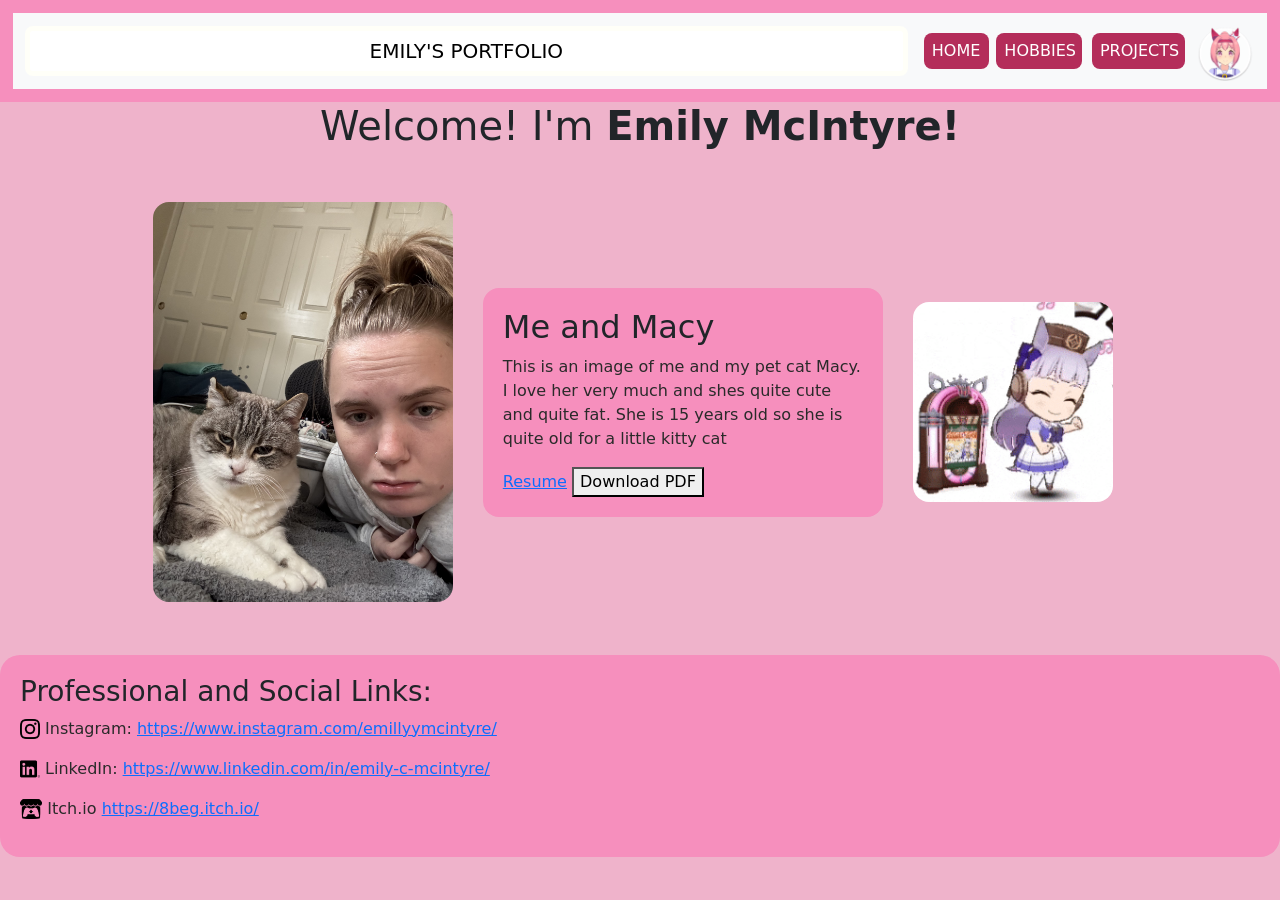
<file: submission copy/views/index.html>
<!doctype html>
<html lang="en">
  <head>
    <meta charset="utf-8" />
    <meta name="viewport" content="width=device-width, initial-scale=1" />
    <title>Home</title>
    <link rel="stylesheet" href="../resources/css/styles.css">
     <link href="https://cdn.jsdelivr.net/npm/bootstrap@5.3.8/dist/css/bootstrap.min.css" rel="stylesheet" integrity="sha384-sRIl4kxILFvY47J16cr9ZwB07vP4J8+LH7qKQnuqkuIAvNWLzeN8tE5YBujZqJLB" crossorigin="anonymous">
  </head>
  <body>
    <header>
      
        <nav class="navbar navbar-expand-lg bg-body-tertiary">
        <div class="container-fluid">
            <a class="navbar-brand" href="#">Emily's Portfolio</a>
            <button class="navbar-toggler" type="button" data-bs-toggle="collapse" data-bs-target="#navbarNav" aria-controls="navbarNav" aria-expanded="false" aria-label="Toggle navigation">
            <span class="navbar-toggler-icon"></span>
            </button>
            <div class="collapse navbar-collapse" id="navbarNav">
            <ul class="navbar-nav">
                <li class="nav-item">
                <a class="nav-link active" aria-current="page" href="#">Home</a>
                </li>
                <li class="nav-item">
                <a class="nav-link" href="hobbies.html">Hobbies</a>
                </li>
                <li class="nav-item">
                <a class="nav-link" href="projects.html">Projects</a>
                </li>
                
            </ul>
            <img
                src="../resources/img/haru_urara.png"
                alt="Haru"
                class="ms-auto"
                style="height: 60px; width: auto;" />
            </div>
        </div>
</nav>
    </header>
<script src="https://cdn.jsdelivr.net/npm/bootstrap@5.3.8/dist/js/bootstrap.bundle.min.js" integrity="sha384-FKyoEForCGlyvwx9Hj09JcYn3nv7wiPVlz7YYwJrWVcXK/BmnVDxM+D2scQbITxI" crossorigin="anonymous"></script>
    <h1>Welcome! I'm <strong>Emily McIntyre!</strong></h1>
    <section class="about">
     <img
                src="../resources/img/me_and_Macy.jpg"
                alt="emilyandmacy"
                class="about-img"
                style="height: 400px; width: auto;" />
                <div class="about-text">
                    <h2>Me and Macy</h2>
                    <p>This is an image of me and my pet cat Macy. I love her very much 
                        and shes quite cute and quite fat. She is 15 years old so she is 
                        quite old for a little kitty cat</p>
                        <a href="resume.html">Resume</a>
                        <a href="../resources/img/EmilyMcIntyreResume(CS).pdf" target="_blank" download="Emily-McIntyre-Resume.pdf">
                        <button>Download PDF</button>
                        </a>

                </div>
                <div class="gif-container">
                <img src="../resources/img/Uma Musume Pretty Derby Dancing GIF.gif" 
            alt="gold-ship"
                class="sillygif" />
            </div>
            </section>


            
          



  </body>
  <footer>
    <h3>Professional and Social Links: </h3>
      
        <p> 
            <img
                src="../resources/img/instagram.png"
                alt="insta"
                class="ms-auto"
                style="height: 20px; width: auto;" />
            </div>
            Instagram: <a href="https://www.instagram.com/emillyymcintyre/">https://www.instagram.com/emillyymcintyre/</a></p>
        <p>
            <img
                src="../resources/img/linkedin.png"
                alt="linken"
                class="ms-auto"
                style="height: 20px; width: auto;" />
            </div>
            LinkedIn: <a href="https://www.linkedin.com/in/emily-c-mcintyre/">https://www.linkedin.com/in/emily-c-mcintyre/</a> </p>
         <p>
            <img
                src="../resources/img/itchio-logo-textless-black.png"
                alt="itch"
                class="ms-auto"
                style="height: 20px; width: auto;" />
            </div>
            Itch.io <a href="https://8beg.itch.io/">https://8beg.itch.io/</a> </p>

      

  </footer>
</html>
</file>
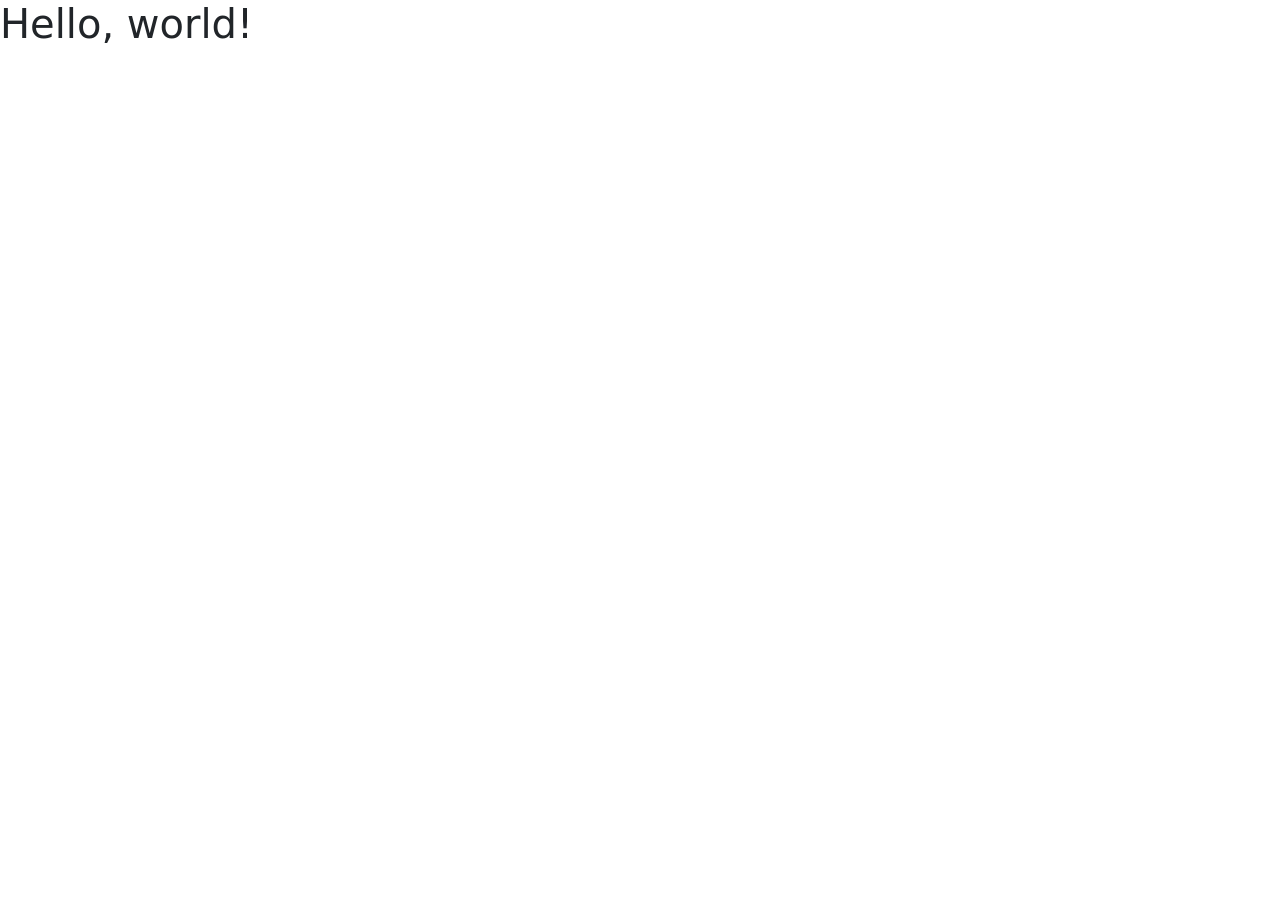
<file: submission copy/views/bootstrap_demo.html>
<!DOCTYPE html>
<html lang="en">
  <head>
    <meta charset="utf-8" />
    <meta name="viewport" content="width=device-width, initial-scale=1" />
    <title>Bootstrap demo</title>
    <link
      href="https://cdn.jsdelivr.net/npm/bootstrap@5.3.2/dist/css/bootstrap.min.css"
      rel="stylesheet"
      integrity="sha384-T3c6CoIi6uLrA9TneNEoa7RxnatzjcDSCmG1MXxSR1GAsXEV/Dwwykc2MPK8M2HN"
      crossorigin="anonymous"
    />
  </head>
  <body>
    <h1>Hello, world!</h1>
    <script
      src="https://cdn.jsdelivr.net/npm/bootstrap@5.3.2/dist/js/bootstrap.bundle.min.js"
      integrity="sha384-C6RzsynM9kWDrMNeT87bh95OGNyZPhcTNXj1NW7RuBCsyN/o0jlpcV8Qyq46cDfL"
      crossorigin="anonymous"
    ></script>
  </body>
</html>
</file>
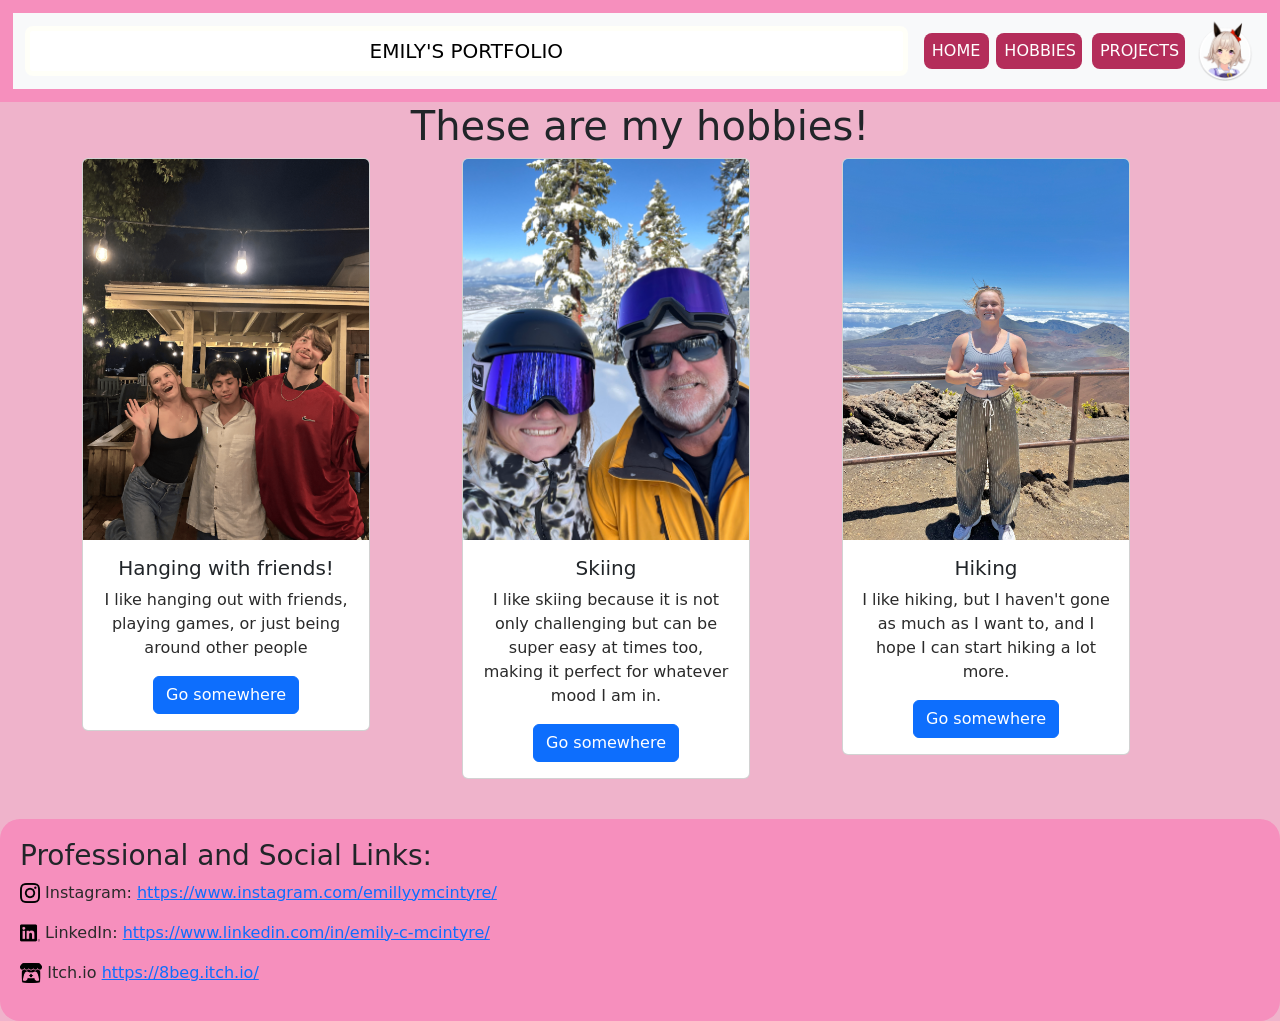
<file: submission copy/views/hobbies.html>
<!doctype html>
<html lang="en">
  <head>
    <meta charset="utf-8" />
    <meta name="viewport" content="width=device-width, initial-scale=1" />
    <title>Hobbies Emily McIntyre</title>
    <link rel="stylesheet" href="../resources/css/styles.css">
     <link href="https://cdn.jsdelivr.net/npm/bootstrap@5.3.8/dist/css/bootstrap.min.css" rel="stylesheet" integrity="sha384-sRIl4kxILFvY47J16cr9ZwB07vP4J8+LH7qKQnuqkuIAvNWLzeN8tE5YBujZqJLB" crossorigin="anonymous">
  </head>
  <body>
    <header>
      
        <nav class="navbar navbar-expand-lg bg-body-tertiary">
        <div class="container-fluid">
            <a class="navbar-brand" href="#">Emily's Portfolio</a>
            <button class="navbar-toggler" type="button" data-bs-toggle="collapse" data-bs-target="#navbarNav" aria-controls="navbarNav" aria-expanded="false" aria-label="Toggle navigation">
            <span class="navbar-toggler-icon"></span>
            </button>
            <div class="collapse navbar-collapse" id="navbarNav">
            <ul class="navbar-nav">
                <li class="nav-item">
                <a class="nav-link active" aria-current="page" href="index.html">Home</a>
                </li>
                <li class="nav-item">
                <a class="nav-link" href="hobbies.html">Hobbies</a>
                </li>
                <li class="nav-item">
                <a class="nav-link" href="projects.html">Projects</a>
                </li>
                
            </ul>
            <img
                src="../resources/img/curr_chan.png"
                alt="CurrChan"
                class="ms-auto"
                style="height: 60px; width: auto;" />
            </div>
        </div>
</nav>
    </header>
<script src="https://cdn.jsdelivr.net/npm/bootstrap@5.3.8/dist/js/bootstrap.bundle.min.js" integrity="sha384-FKyoEForCGlyvwx9Hj09JcYn3nv7wiPVlz7YYwJrWVcXK/BmnVDxM+D2scQbITxI" crossorigin="anonymous"></script>
    <h1>These are my hobbies!</h1>
    <div class="container text-center">
  <div class="row">
    <div class="col">
      <div class="card" style="width: 18rem;">
  <img src="../resources/img/judoandfran.png" class="card-img-top" alt="...">
  <div class="card-body">
    <h5 class="card-title">Hanging with friends!

    </h5>
    <p class="card-text">I like hanging out with friends, playing games, or just being around other people</p>
    <a href="#" class="btn btn-primary">Go somewhere</a>
  </div>
</div>
    </div>
    <div class="col">
      <div class="card" style="width: 18rem;">
  <img src="../resources/img/skiing.png" class="card-img-top" alt="...">
  <div class="card-body">
    <h5 class="card-title">Skiing</h5>
    <p class="card-text">
         I like skiing because it is not only challenging but can be super easy at times too, making it perfect for whatever mood I am in.
    </p>
    <a href="#" class="btn btn-primary">Go somewhere</a>
  </div>
</div>
    </div>
    <div class="col">
      <div class="card" style="width: 18rem;">
  <img src="../resources/img/hiking.jpg" class="card-img-top" alt="...">
  <div class="card-body">
    <h5 class="card-title">Hiking</h5>
    <p class="card-text">I like hiking, but I haven't gone as much as I want to, and I hope I can start hiking a lot more.</p>
    <a href="#" class="btn btn-primary">Go somewhere</a>
  </div>
</div>
    </div>
  </div>
</div>


  </body>
  <footer>
    <h3>Professional and Social Links: </h3>
      
        <p> 
            <img
                src="../resources/img/instagram.png"
                alt="insta"
                class="ms-auto"
                style="height: 20px; width: auto;" />
            </div>
            Instagram: <a href="https://www.instagram.com/emillyymcintyre/">https://www.instagram.com/emillyymcintyre/</a></p>
        <p>
            <img
                src="../resources/img/linkedin.png"
                alt="linken"
                class="ms-auto"
                style="height: 20px; width: auto;" />
            </div>
            LinkedIn: <a href="https://www.linkedin.com/in/emily-c-mcintyre/">https://www.linkedin.com/in/emily-c-mcintyre/</a> </p>
         <p>
            <img
                src="../resources/img/itchio-logo-textless-black.png"
                alt="itch"
                class="ms-auto"
                style="height: 20px; width: auto;" />
            </div>
            Itch.io <a href="https://8beg.itch.io/">https://8beg.itch.io/</a> </p>

      

  </footer>
</html>
</file>
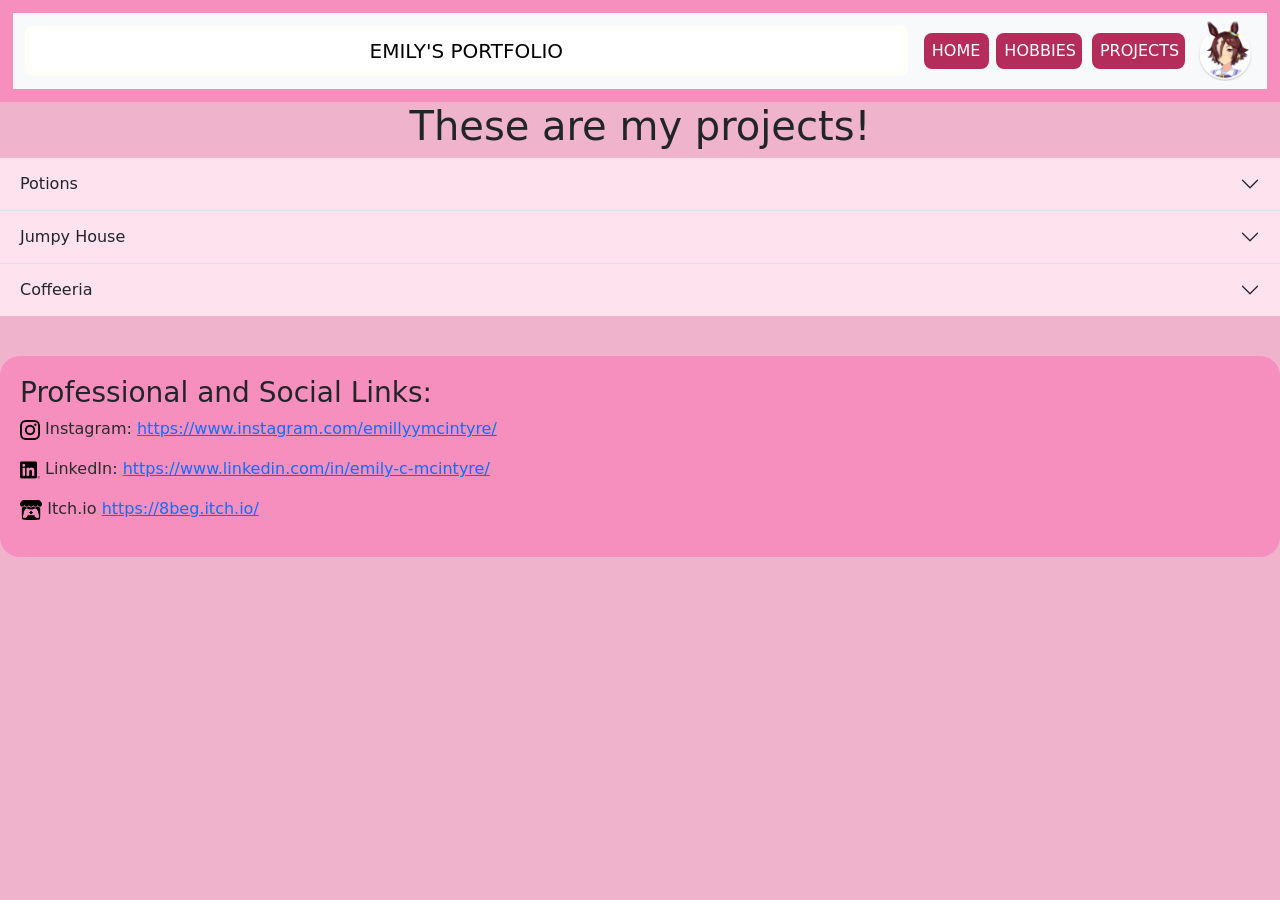
<file: submission copy/views/projects.html>
<!doctype html>
<html lang="en">
  <head>
    <meta charset="utf-8" />
    <meta name="viewport" content="width=device-width, initial-scale=1" />
    <title>Projects Emily McIntyre</title>
    <link rel="stylesheet" href="../resources/css/styles.css">
     <link href="https://cdn.jsdelivr.net/npm/bootstrap@5.3.8/dist/css/bootstrap.min.css" rel="stylesheet" integrity="sha384-sRIl4kxILFvY47J16cr9ZwB07vP4J8+LH7qKQnuqkuIAvNWLzeN8tE5YBujZqJLB" crossorigin="anonymous">
  
  </head>
  <body>
         <header>
        <nav class="navbar navbar-expand-lg bg-body-tertiary">
        <div class="container-fluid">
            <a class="navbar-brand" href="#">Emily's Portfolio</a>
            <button class="navbar-toggler" type="button" data-bs-toggle="collapse" data-bs-target="#navbarNav" aria-controls="navbarNav" aria-expanded="false" aria-label="Toggle navigation">
            <span class="navbar-toggler-icon"></span>
            </button>
            <div class="collapse navbar-collapse" id="navbarNav">
            <ul class="navbar-nav">
                <li class="nav-item">
                <a class="nav-link active" aria-current="page" href="index.html">Home</a>
                </li>
                <li class="nav-item">
                <a class="nav-link" href="hobbies.html">Hobbies</a>
                </li>
                <li class="nav-item">
                <a class="nav-link" href="projects.html">Projects</a>
                </li>
                
            </ul>
            <img
                src="../resources/img/vdka.png"
                alt="vdka"
                class="ms-auto"
                style="height: 60px; width: auto;" />
            </div>
        </div>
</nav>
</header>
<h1>These are my projects!</h1>
<script src="https://cdn.jsdelivr.net/npm/bootstrap@5.3.8/dist/js/bootstrap.bundle.min.js" integrity="sha384-FKyoEForCGlyvwx9Hj09JcYn3nv7wiPVlz7YYwJrWVcXK/BmnVDxM+D2scQbITxI" crossorigin="anonymous"></script>
    <div class="accordion accordion-flush" id="accordionFlushExample">
  <div class="accordion-item">
    <h2 class="accordion-header">
      <button class="accordion-button collapsed" type="button" data-bs-toggle="collapse" data-bs-target="#flush-collapseOne" aria-expanded="false" aria-controls="flush-collapseOne">
        Potions
      </button>
    </h2>
    <div id="flush-collapseOne" class="accordion-collapse collapse" data-bs-parent="#accordionFlushExample">
      <div class="accordion-body">
        <div class="project-row">
            <img src="../resources/img/potions.png" class="project-img" alt="Jumpy screenshot" />
            <div class="project-text">
                Potions is a game where you jump around to collect materials and 
        then eventually put those materials into a potion that you make! Each potion has different effects, 
        which different NPS's want. These NPCs will give you a request and you must give them the effect 
        from the potion that they want!

            </div>

        </div>
        </div>
    </div>
  </div>
  <div class="accordion-item">
    <h2 class="accordion-header">
      <button class="accordion-button collapsed" type="button" data-bs-toggle="collapse" data-bs-target="#flush-collapseTwo" aria-expanded="false" aria-controls="flush-collapseTwo">
        Jumpy House
      </button>
    </h2>
    <div id="flush-collapseTwo" class="accordion-collapse collapse" data-bs-parent="#accordionFlushExample">
      <div class="accordion-body">
        <div class="project-row">
            <img src="../resources/img/jumpy.png" class="project-img" alt="Jumpy screenshot" />
            <div class="project-text">
            
            Jumpy House is a shmup game where you play as a little bunny defending your house. 
            Press x to shoot and then c to release a big shot, the only shot capable of defeating 
            the boss snail.
            </div>
        </div>
        
        </div>
    </div>
  </div>
  <div class="accordion-item">
    <h2 class="accordion-header">
      <button class="accordion-button collapsed" type="button" data-bs-toggle="collapse" data-bs-target="#flush-collapseThree" aria-expanded="false" aria-controls="flush-collapseThree">
        Coffeeria
      </button>
    </h2>
    <div id="flush-collapseThree" class="accordion-collapse collapse" data-bs-parent="#accordionFlushExample">
      <div class="accordion-body">
        <div class="project-row">
    <img src="../resources/img/coffeeria.png" class="project-img" alt="Coffeeria screenshot" />
    <div class="project-text">
      Coffeeria is a Papa's game inspired coffee shop where you receive a customers order
      and then choose ingredients to make a cup of coffee for that customer.
      You can fail or get it right.
    </div>
  </div>
</div>
</div>
</div>
</div>
    <footer>
    <h3>Professional and Social Links: </h3>
      
        <p> 
            <img
                src="../resources/img/instagram.png"
                alt="insta"
                class="ms-auto"
                style="height: 20px; width: auto;" />
            </div>
            Instagram: <a href="https://www.instagram.com/emillyymcintyre/">https://www.instagram.com/emillyymcintyre/</a></p>
        <p>
            <img
                src="../resources/img/linkedin.png"
                alt="linken"
                class="ms-auto"
                style="height: 20px; width: auto;" />
            </div>
            LinkedIn: <a href="https://www.linkedin.com/in/emily-c-mcintyre/">https://www.linkedin.com/in/emily-c-mcintyre/</a> </p>
         <p>
            <img
                src="../resources/img/itchio-logo-textless-black.png"
                alt="itch"
                class="ms-auto"
                style="height: 20px; width: auto;" />
            </div>
            Itch.io <a href="https://8beg.itch.io/">https://8beg.itch.io/</a> </p>

      

  </footer>


  </body>
  
  
  
</html>
</file>
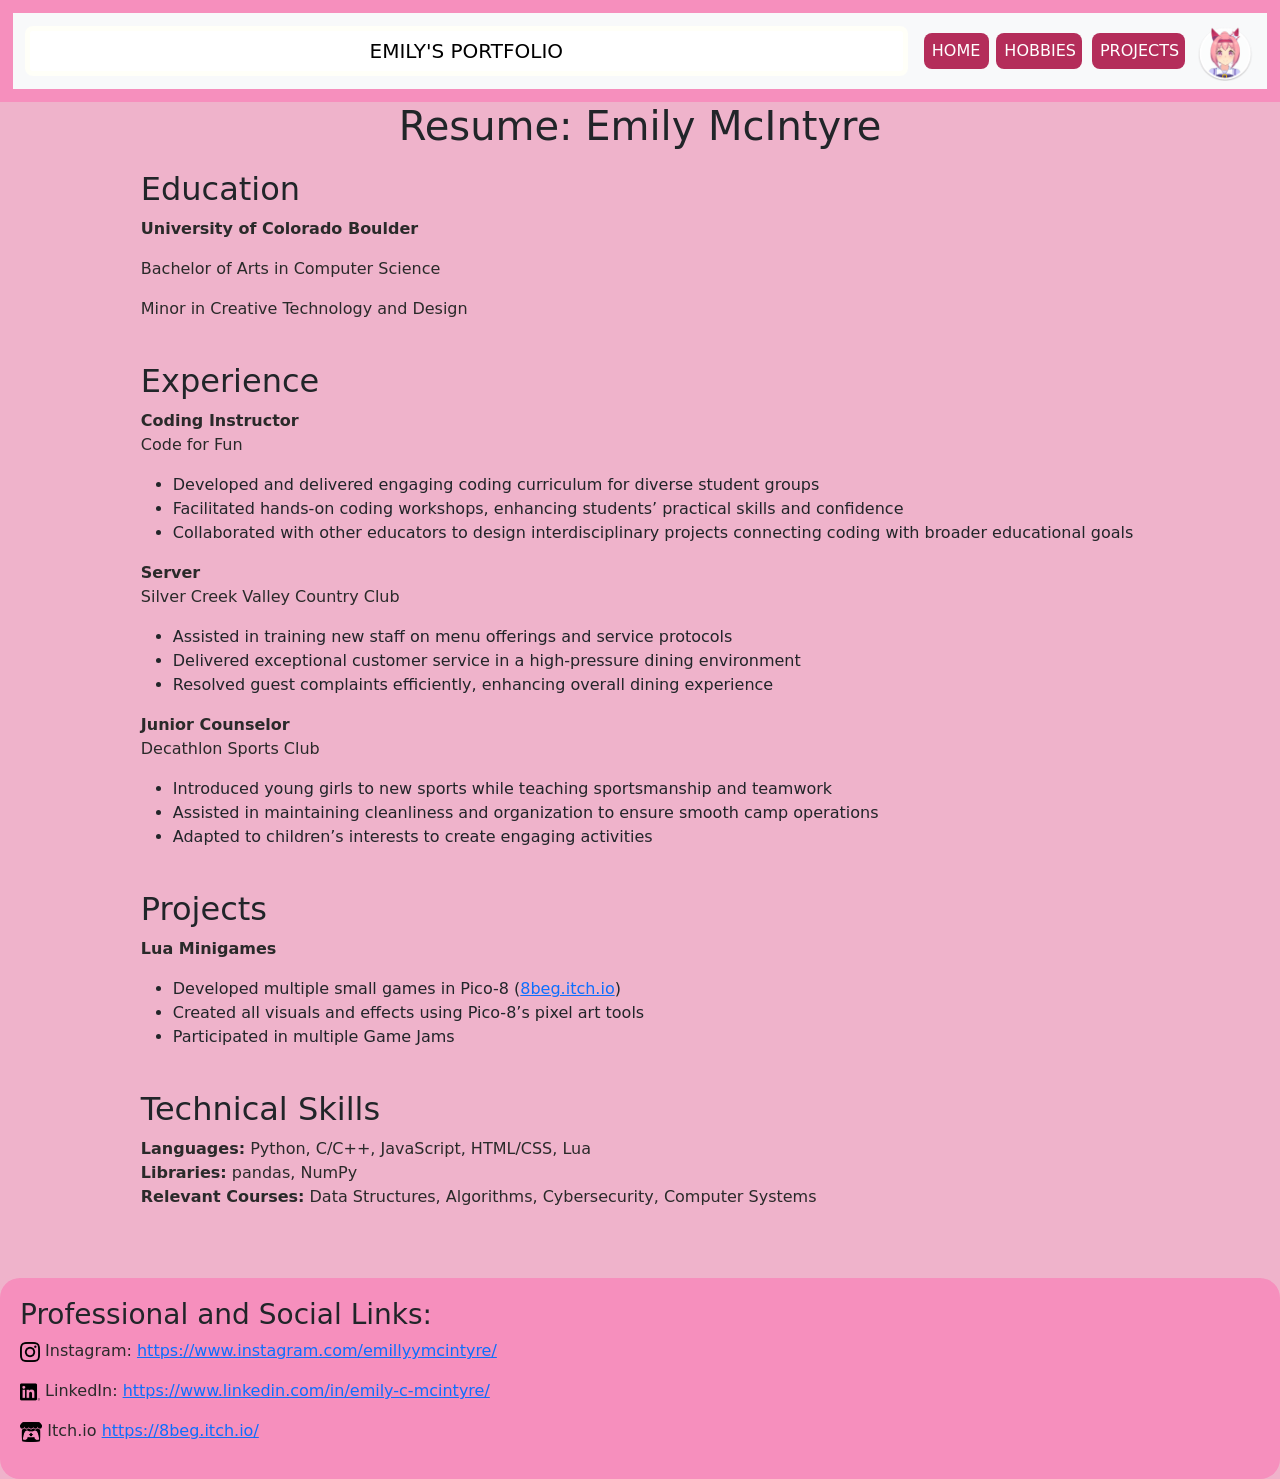
<file: submission copy/views/resume.html>
<!doctype html>
<html lang="en">
  <head>
    <meta charset="utf-8" />
    <meta name="viewport" content="width=device-width, initial-scale=1" />
    <title>Resume</title>
    <link rel="stylesheet" href="../resources/css/styles.css">
     <link href="https://cdn.jsdelivr.net/npm/bootstrap@5.3.8/dist/css/bootstrap.min.css" rel="stylesheet" integrity="sha384-sRIl4kxILFvY47J16cr9ZwB07vP4J8+LH7qKQnuqkuIAvNWLzeN8tE5YBujZqJLB" crossorigin="anonymous">
  </head>
  <body>
    <header>
      
        <nav class="navbar navbar-expand-lg bg-body-tertiary">
        <div class="container-fluid">
            <a class="navbar-brand" href="#">Emily's Portfolio</a>
            <button class="navbar-toggler" type="button" data-bs-toggle="collapse" data-bs-target="#navbarNav" aria-controls="navbarNav" aria-expanded="false" aria-label="Toggle navigation">
            <span class="navbar-toggler-icon"></span>
            </button>
            <div class="collapse navbar-collapse" id="navbarNav">
            <ul class="navbar-nav">
                <li class="nav-item">
                <a class="nav-link active" aria-current="page" href="index.html">Home</a>
                </li>
                <li class="nav-item">
                <a class="nav-link" href="hobbies.html">Hobbies</a>
                </li>
                <li class="nav-item">
                <a class="nav-link" href="projects.html">Projects</a>
                </li>
                
            </ul>
            <img
                src="../resources/img/haru_urara.png"
                alt="Haru"
                class="ms-auto"
                style="height: 60px; width: auto;" />
            </div>
        </div>
</nav>
    </header>
<script src="https://cdn.jsdelivr.net/npm/bootstrap@5.3.8/dist/js/bootstrap.bundle.min.js" integrity="sha384-FKyoEForCGlyvwx9Hj09JcYn3nv7wiPVlz7YYwJrWVcXK/BmnVDxM+D2scQbITxI" crossorigin="anonymous"></script>
    <h1>Resume: Emily McIntyre</h1>
    <section>
     
    <h2>Education</h2>
        <p>
        <strong>University of Colorado Boulder</strong>
        <p>Bachelor of Arts in Computer Science</p>
        <p> Minor in Creative Technology and Design</p>
       
    </p>
    </section>

    <section>
    <h2>Experience</h2>

    <p>
        <strong>Coding Instructor</strong><br>
        Code for Fun
    </p>
    <ul>
        <li>Developed and delivered engaging coding curriculum for diverse student groups</li>
        <li>Facilitated hands-on coding workshops, enhancing students’ practical skills and confidence</li>
        <li>Collaborated with other educators to design interdisciplinary projects connecting coding with broader educational goals</li>
    </ul>

    <p>
        <strong>Server</strong><br>
        Silver Creek Valley Country Club
    </p>
    <ul>
        <li>Assisted in training new staff on menu offerings and service protocols</li>
        <li>Delivered exceptional customer service in a high-pressure dining environment</li>
        <li>Resolved guest complaints efficiently, enhancing overall dining experience</li>
    </ul>

    <p>
        <strong>Junior Counselor</strong><br>
        Decathlon Sports Club
    </p>
    <ul>
        <li>Introduced young girls to new sports while teaching sportsmanship and teamwork</li>
        <li>Assisted in maintaining cleanliness and organization to ensure smooth camp operations</li>
        <li>Adapted to children’s interests to create engaging activities</li>
    </ul>
    </section>

    <section>
    <h2>Projects</h2>

    <p>
        <strong>Lua Minigames</strong> 
    </p>
    <ul>
        <li>Developed multiple small games in Pico-8 (<a href="https://8beg.itch.io/">8beg.itch.io</a>)</li>
        <li>Created all visuals and effects using Pico-8’s pixel art tools</li>
        <li>Participated in multiple Game Jams</li>
    </ul>
    </section>

    <section>
    <h2>Technical Skills</h2>
    <p>
        <strong>Languages:</strong> Python, C/C++, JavaScript, HTML/CSS, Lua<br>
        <strong>Libraries:</strong> pandas, NumPy<br>
        <strong>Relevant Courses:</strong> Data Structures, Algorithms, Cybersecurity, Computer Systems
    </p>
                    
</section>


            
          



  </body>
  <footer>
    <h3>Professional and Social Links: </h3>
      
        <p> 
            <img
                src="../resources/img/instagram.png"
                alt="insta"
                class="ms-auto"
                style="height: 20px; width: auto;" />
            </div>
            Instagram: <a href="https://www.instagram.com/emillyymcintyre/">https://www.instagram.com/emillyymcintyre/</a></p>
        <p>
            <img
                src="../resources/img/linkedin.png"
                alt="linken"
                class="ms-auto"
                style="height: 20px; width: auto;" />
            </div>
            LinkedIn: <a href="https://www.linkedin.com/in/emily-c-mcintyre/">https://www.linkedin.com/in/emily-c-mcintyre/</a> </p>
         <p>
            <img
                src="../resources/img/itchio-logo-textless-black.png"
                alt="itch"
                class="ms-auto"
                style="height: 20px; width: auto;" />
            </div>
            Itch.io <a href="https://8beg.itch.io/">https://8beg.itch.io/</a> </p>

      

  </footer>
</html>
</file>
<file: submission copy/resources/css/styles.css>
main, header, nav, article, aside, footer{
  background-color: rgb(246, 143, 189);
  padding: 1%;
}
html, body {
  height: 100%;
  margin: 0;
  background-color: #efb3cb !important;
}

nav a, nav span {
   display: flex;              
  width: 90%;
  height: 100%;

  justify-content: center;
  align-items: center;

  font-size: 2rem;
  border-radius: 8px;
  border: 5px solid rgb(255, 255, 248);
  background-color: rgb(255, 255, 255);
  text-transform: uppercase;
  text-decoration: none;
  color: black;

}
.navbar .nav-link:hover {
  background-color: #95b2dd;

}

.navbar .nav-link {
  background-color: #b42d5a;   
  color: white !important;     
  border-radius: 8px;
  padding: 6px 14px;
  margin-right: 8px;
  transition: background-color 0.2s ease;
}
h1 {
  font-size: 4rem;
  text-align: center;
 
}
section {
    width: 80%;       
  margin: 0 auto;   
  padding: 1%;
}



p, input{
  
  color: #2a2a2a;
}

.about {
  display: flex;
  align-items: center;     
  gap: 30px;                
  max-width: 1000px;
  margin: 40px auto;
}

.about-img {
  height: 400px;
  width: auto;
  border-radius: 16px;
}

.about-text {
  background-color: rgb(246, 143, 189); 
  padding: 20px;
  border-radius: 16px;
  max-width: 400px;
}

footer {
  margin-top: 40px;
  border-radius: 20px;
   padding: 20px;
   padding-top: 20px;
}

.gif-container {
  display: flex;
  justify-content: center; /* horizontal */
  align-items: center;     /* vertical */
}

.sillygif {
  height: 200px;
  border-radius: 16px;
}

.accordion.accordion-flush .accordion-button {
    background-color: rgb(254, 226, 238); 

  display: flex;
  align-items: center;     /* vertical alignment */
  gap: 12px;               /* space between image and text */
}


.accordion-icon {
  height: 300px;
  width: auto;
}
.project-row {
  display: flex;                 /* puts items side-by-side */
  align-items: flex-start;       /* top-align text with image */
  gap: 20px;                     /* space between image & text */
}
.project-img {
  width: 300px;                  /* adjust as needed */
  max-width: 100%;
  height: auto;
  display: block;                /* removes baseline gap */
}

.project-text {
  flex: 1;                       /* text fills remaining space */
}


.resume {
  display: flex;
  align-items: center;     
  gap: 30px;                
  max-width: none;
  margin: 40px auto;
}

.resume-img {
  height: 400px;
  width: auto;
  border-radius: 16px;
}

.resume-text {
  background-color: rgb(246, 143, 189); 
  padding: 20px;
  border-radius: 16px;
  max-width: none;
}
</file>
